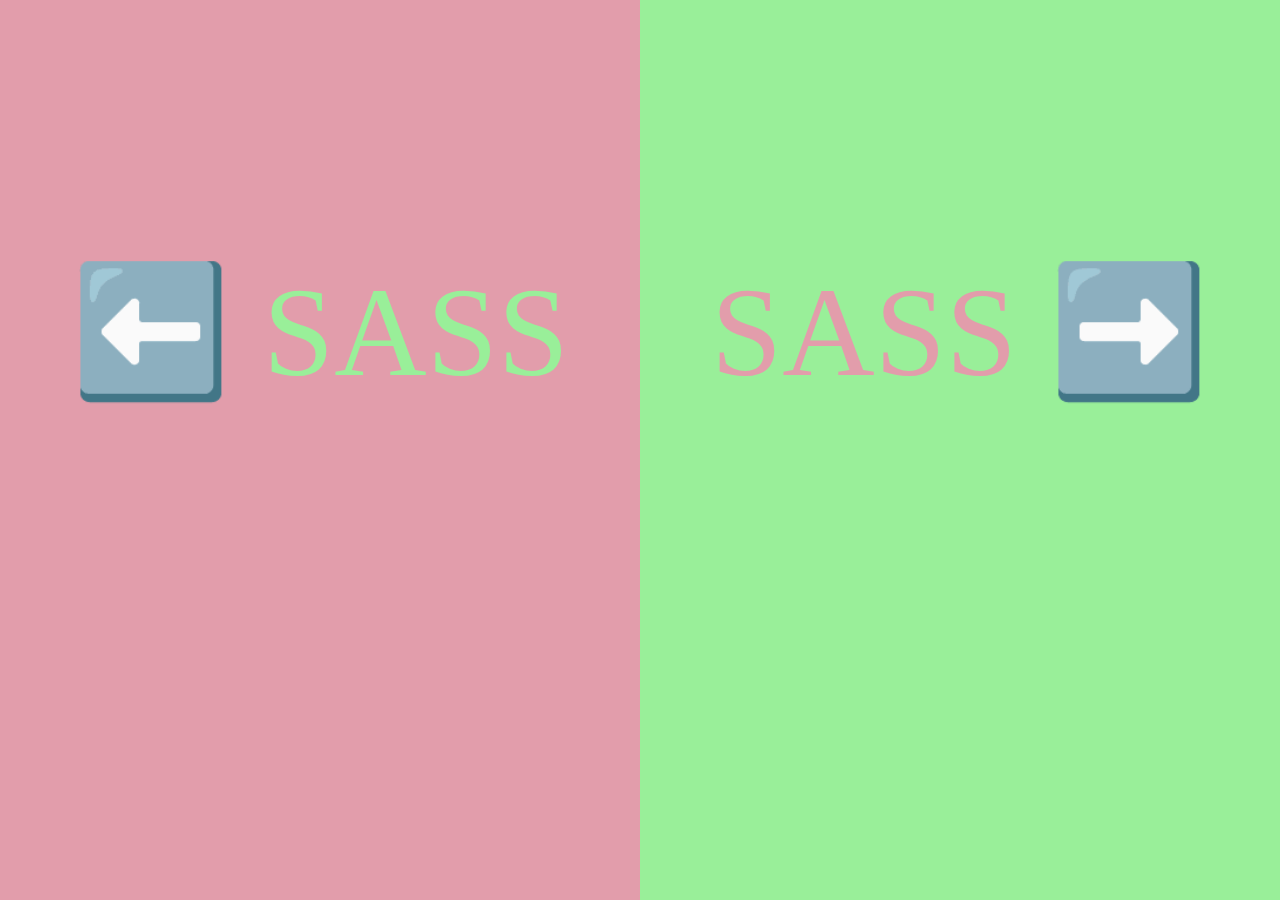
<file: sandbox/index.html>
<!DOCTYPE html>
<html lang="pt-BR">
<head>
    <meta charset="UTF-8">
    <meta http-equiv="X-UA-Compatible" content="IE=edge">
    <meta name="viewport" content="width=device-width, initial-scale=1.0">
    <link rel="stylesheet" href="styles/style.css">
    <title>SASS sandbox</title>
</head>
<body>
    <div class="container">
        <div class="esquerdo">
            <div class="texto">
                ⬅️ SASS
            </div>
        </div>
        <div class="direito">
            <div class="texto">
                SASS ➡️
            </div>
        </div>
    </div>
</body>
</html>
</file>
<file: sandbox/styles/style.css>
body {
  margin: 0;
  padding: 0;
}

.container {
  height: 100vh;
  display: flex;
}
.container .esquerdo {
  width: 50%;
  background-color: #e29dab;
}
.container .esquerdo .texto {
  font-size: 128px;
  margin-top: 40%;
  text-align: center;
  color: #99ef99;
}
.container .direito {
  width: 50%;
  background-color: #99ef99;
}
.container .direito .texto {
  font-size: 128px;
  margin-top: 40%;
  text-align: center;
  color: #e29dab;
}/*# sourceMappingURL=style.css.map */
</file>
